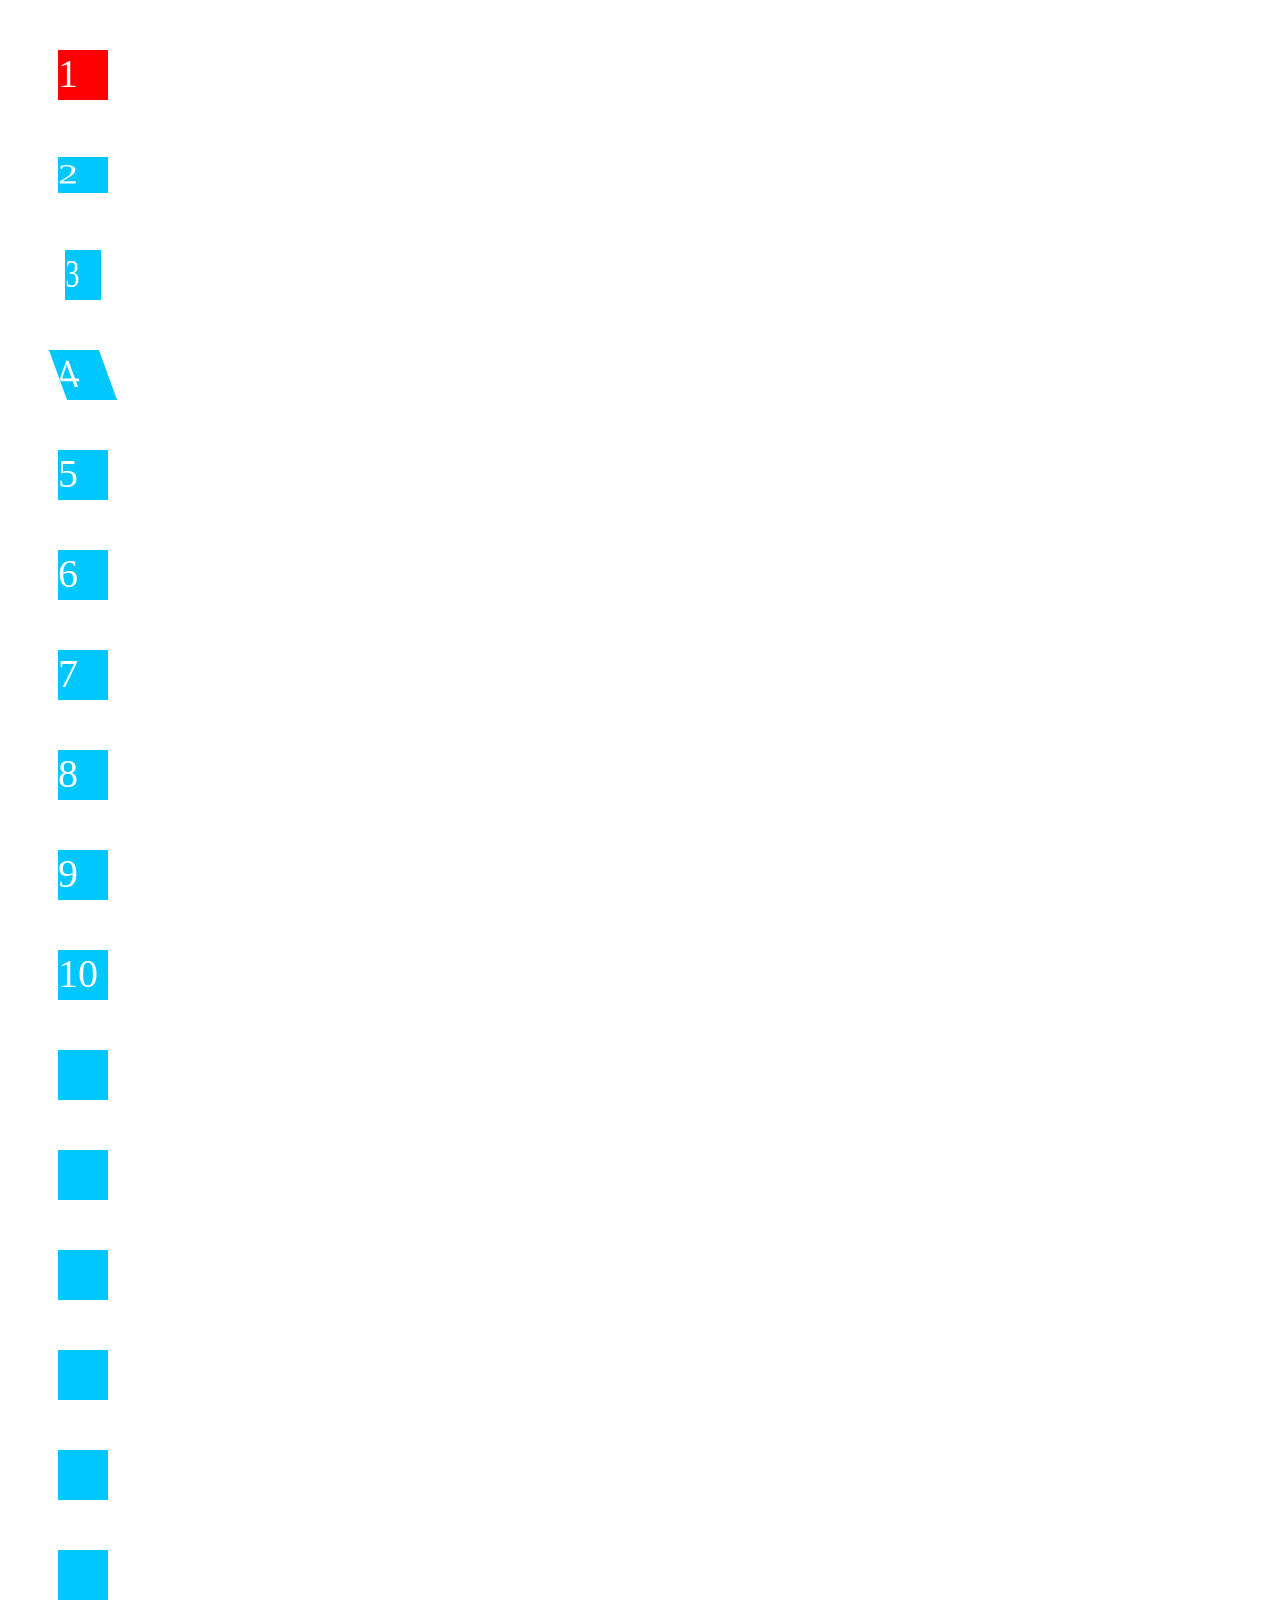
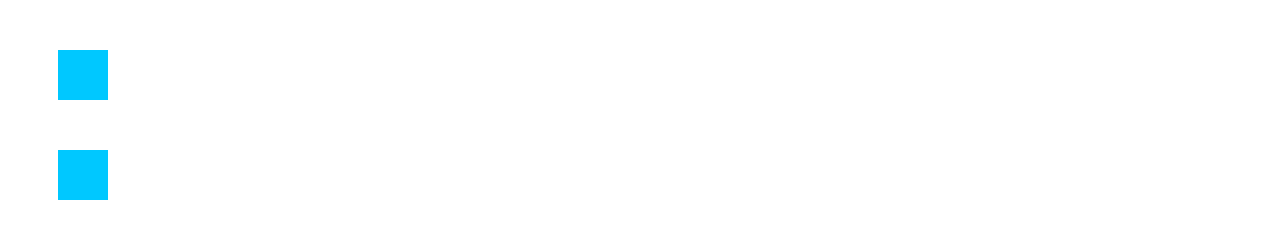
<file: 04-css-advanced/index.html>
<!doctype html>
<html lang="en">
  <head>
    <meta charset="UTF-8" />
    <meta name="viewport" content="width=device-width, initial-scale=1.0" />
    <link rel="stylesheet" href="style.css" />
    <title>Document</title>
  </head>
  <body>
    <div>1</div>
    <div>2</div>
    <div>3</div>
    <div>4</div>
    <div>5</div>
    <div>6</div>
    <div>7</div>
    <div>8</div>
    <div>9</div>
    <div>10</div>
    <div></div>
    <div></div>
    <div></div>
    <div></div>
    <div></div>
    <div></div>
    <div></div>
    <div></div>
  </body>
</html>
</file>
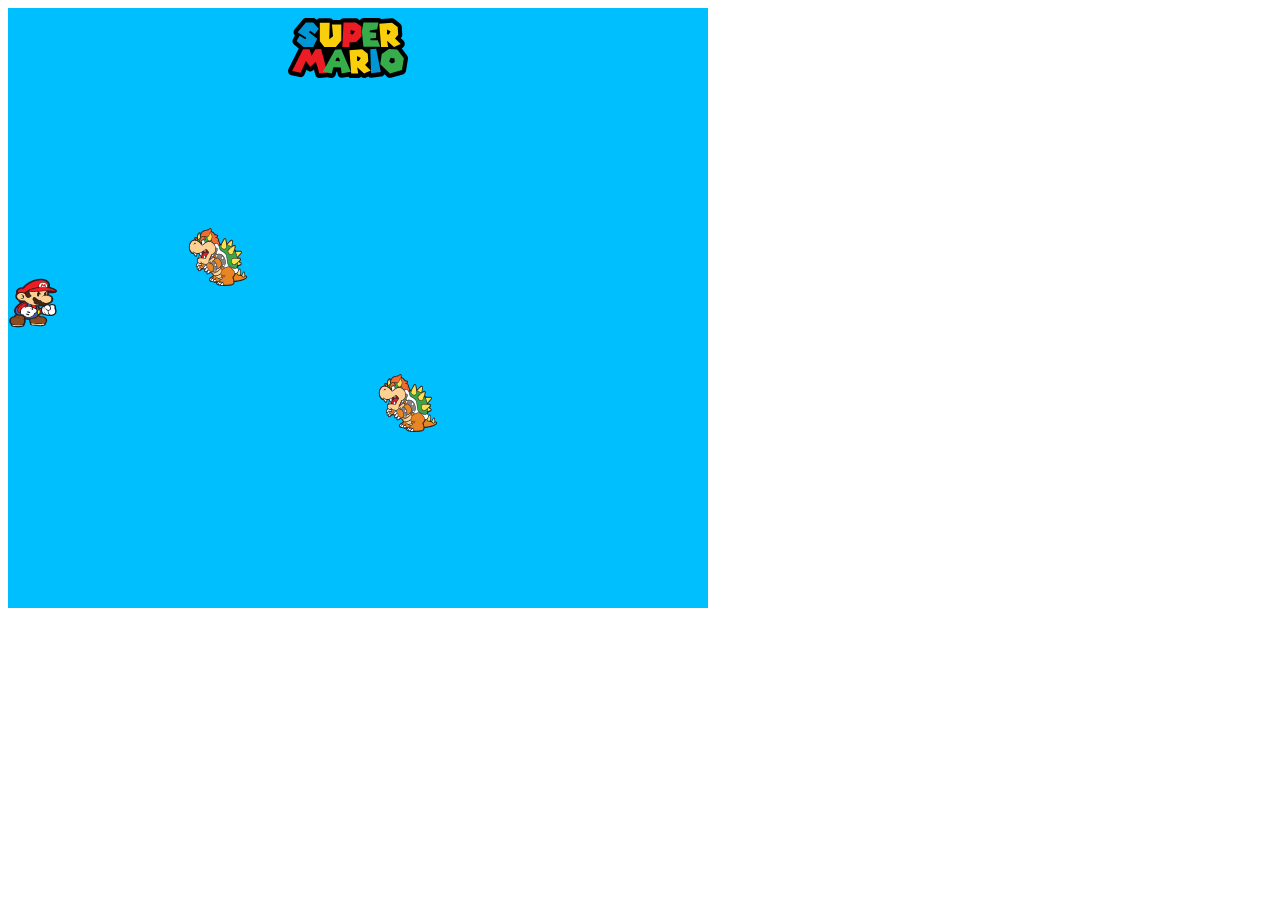
<file: 04-mario-game/index.html>
<!doctype html>
<html lang="en">
  <head>
    <meta charset="UTF-8" />
    <meta name="viewport" content="width=device-width, initial-scale=1.0" />
    <title>Document</title>
    <script async defer src="script.js"></script>
  </head>
  <body>
    <canvas
      id="gamebox"
      width="700px"
      height="600px"
      style="background-color: rgb(0, 191, 255);"
    ></canvas>
  </body>
</html>
</file>
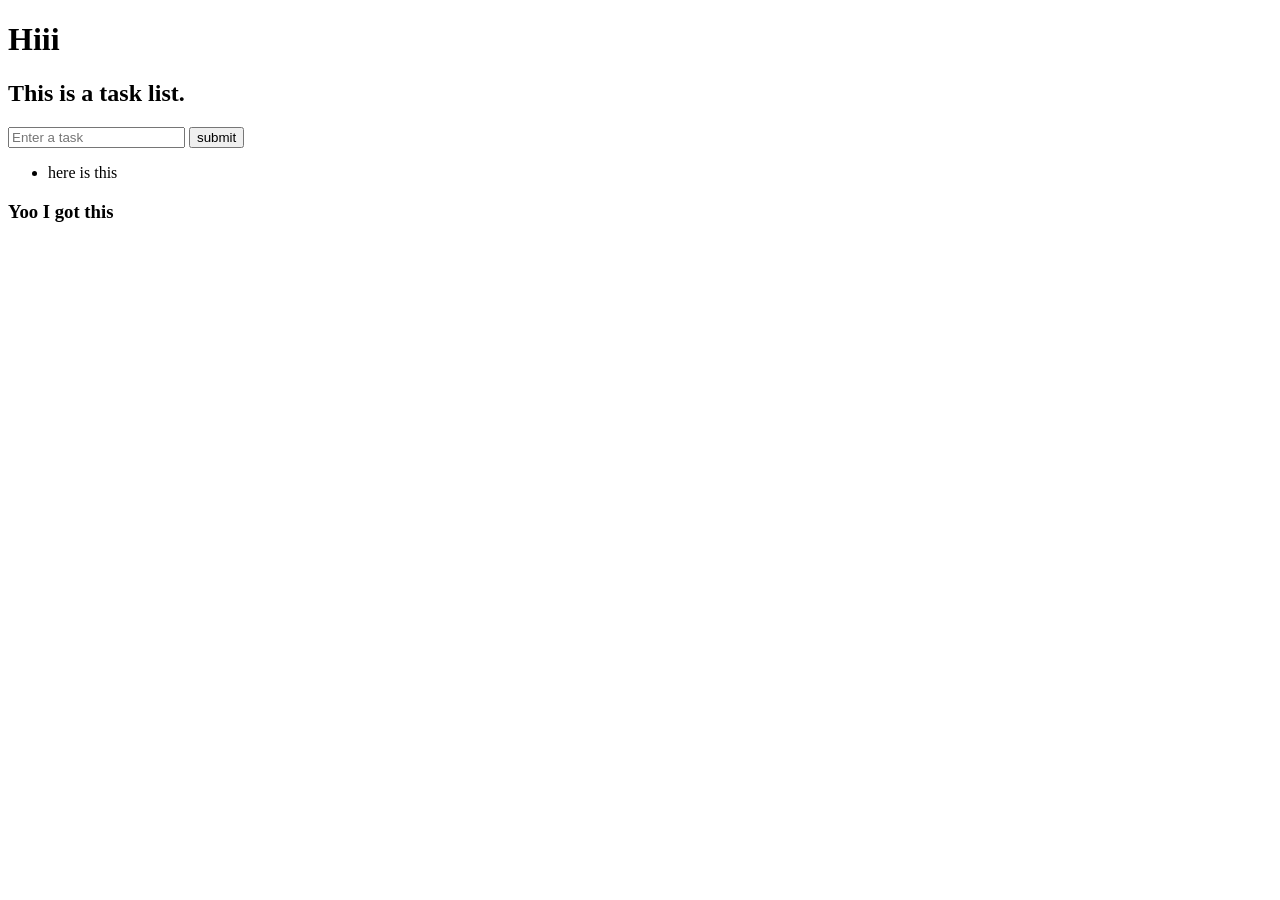
<file: 05-todo-js/index.html>
<!doctype html>
<html lang="en">
  <head>
    <meta charset="UTF-8" />
    <meta name="viewport" content="width=device-width, initial-scale=1.0" />
    <script defer src="script.js"></script>
    <title>Document</title>
  </head>
  <body>
    <h1>Hiii</h1>
    <h2>This is a task list.</h2>
    <input placeholder="Enter a task" id="inputHolder" />
    <button id="submitBtn">submit</button>
    <ul id="taskList">
      <li>here is this</li>
    </ul>
    <h3>Yoo I got this</h3>
  </body>
</html>
</file>
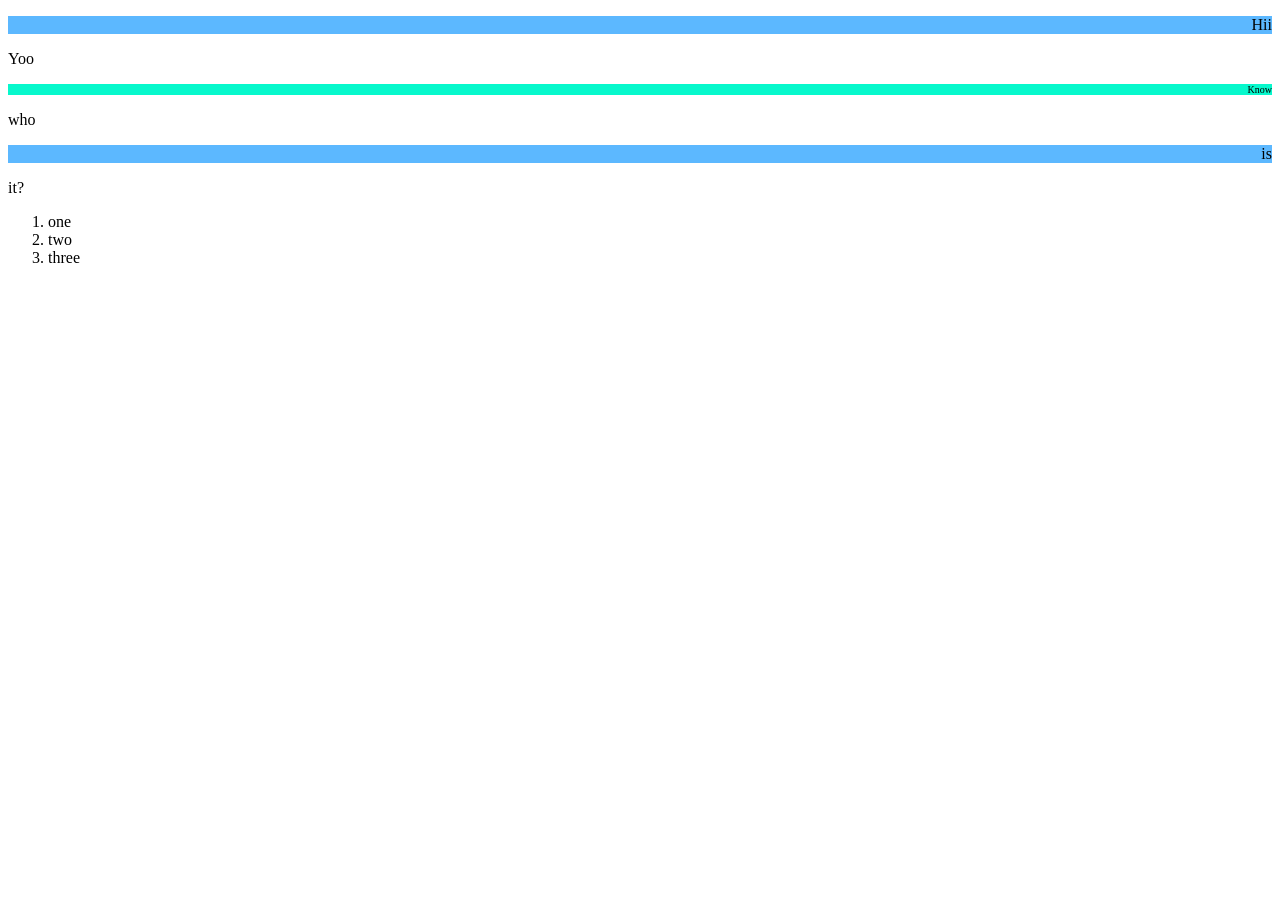
<file: class1/index.html>
<!doctype html>
<html lang="en">
  <head>
    <meta charset="UTF-8" />
    <meta name="viewport" content="width=device-width, initial-scale=1.0" />
    <title>Document</title>
    <link rel="stylesheet" href="style.css" />
  </head>
  <body>
    <p class="right">Hii</p>
    <p>Yoo</p>
    <p class="right" id="know">Know</p>
    <p>who</p>
    <p class="right">is</p>
    <p>it?</p>
    <ol>
      <li class="outer">
        one
        <ol>
          <li class="inner">
            here one
            <ol>
              <li class="inner">
                here one
                <ol>
                  <li class="inner">here</li>
                </ol>
              </li>
            </ol>
          </li>
        </ol>
      </li>
      <li>two</li>
      <li>three</li>
    </ol>
  </body>
</html>
</file>
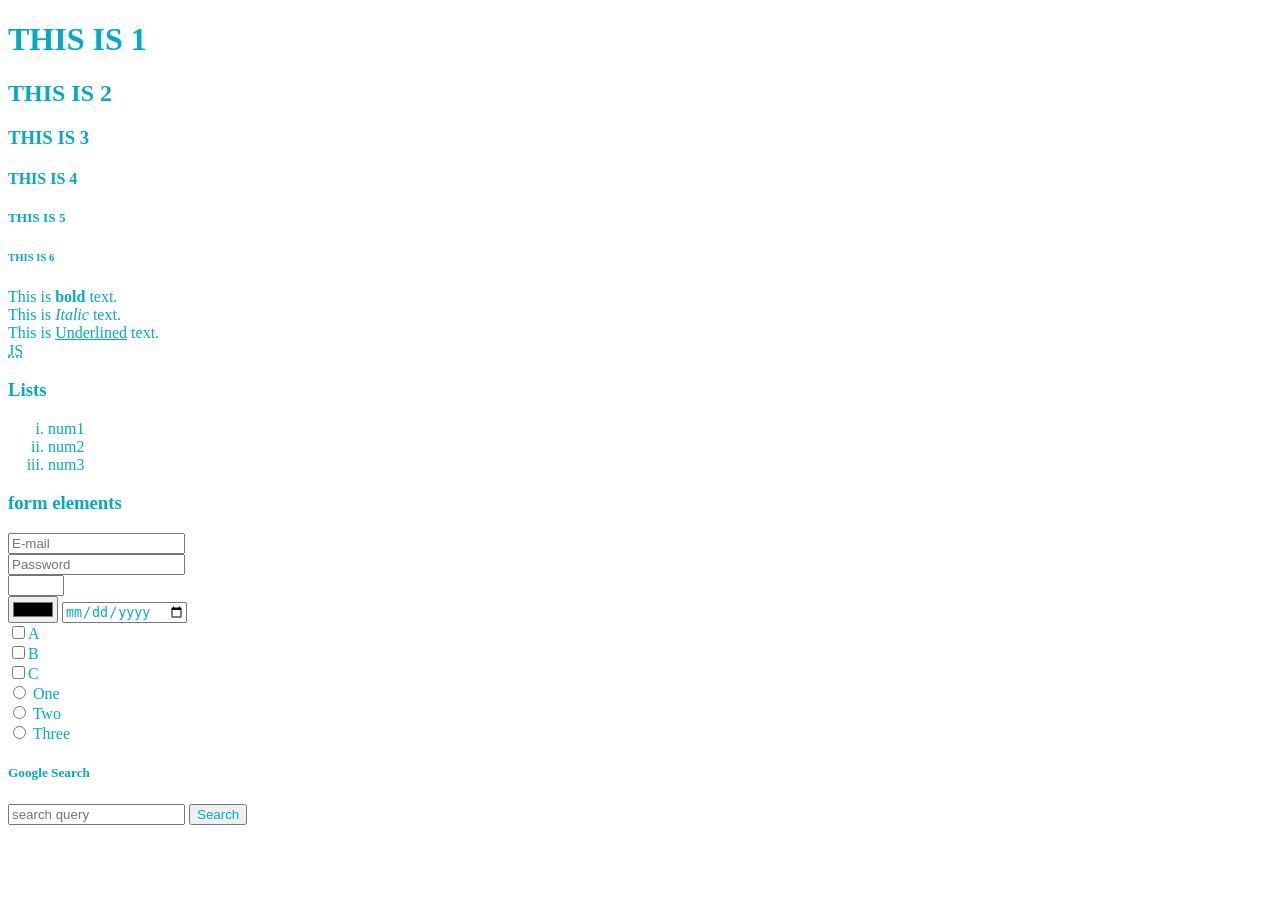
<file: Class2/index.html>
<!doctype html>
<html lang="en">
  <head>
    <meta charset="UTF-8" />
    <meta name="viewport" content="width=device-width, initial-scale=1.0" />
    <title>Document</title>
    <link rel="stylesheet" href="style.css" />
  </head>
  <body>
    <h1>THIS IS 1</h1>
    <h2>THIS IS 2</h2>
    <h3>THIS IS 3</h3>
    <h4>THIS IS 4</h4>
    <h5>THIS IS 5</h5>
    <h6>THIS IS 6</h6>

    This is <b>bold</b> text.
    <br />
    This is <i>Italic</i> text.
    <br />
    This is <u>Underlined</u> text.
    <br />
    <abbr title="JavaScript">JS</abbr>
    <br />
    <h3>Lists</h3>

    <ol type="i">
      <li>num1
      <ul type="square">
        <li>a
        <ol>
          <li>yes
          <ol>
            <li>one more</li>
          </ol>
          </li>
          <li>this one</li>
        </ol>
        </li>
        <li>b</li>
        <li>c</li>
        <li>d</li>
        <li>e</li>
        <li>f</li>
        <li>g</li>
      </ul>
      </li>
      <li>num2</li>
      <li>num3</li>
    </ol>

    <!-- btw -> strong could be anything depending on the browser
    it does not mean bold -->

    <h3>form elements</h3>

    <input type="email" placeholder="E-mail" />
    <br />
    <input type="password" placeholder="Password" />
    <br />
    <input type="number" min="100" max="200" />
    <br />
    <input type="color" />
    <input type="date" /><br />
    <input type="checkbox" />A<br />
    <input type="checkbox" />B<br />
    <input type="checkbox" />C<br />
    <input name="fruit" type="radio" /> One<br />
    <input name="fruit" type="radio" /> Two<br />
    <input name="fruit" type="radio" /> Three<br />
    <h5>Google Search</h5>
    <form action="https://google.com/search" method="get">
      <input name="f" placeholder="search query" />
      <button type="submit">Search</button>
    </form>
  </body>
</html>
</file>
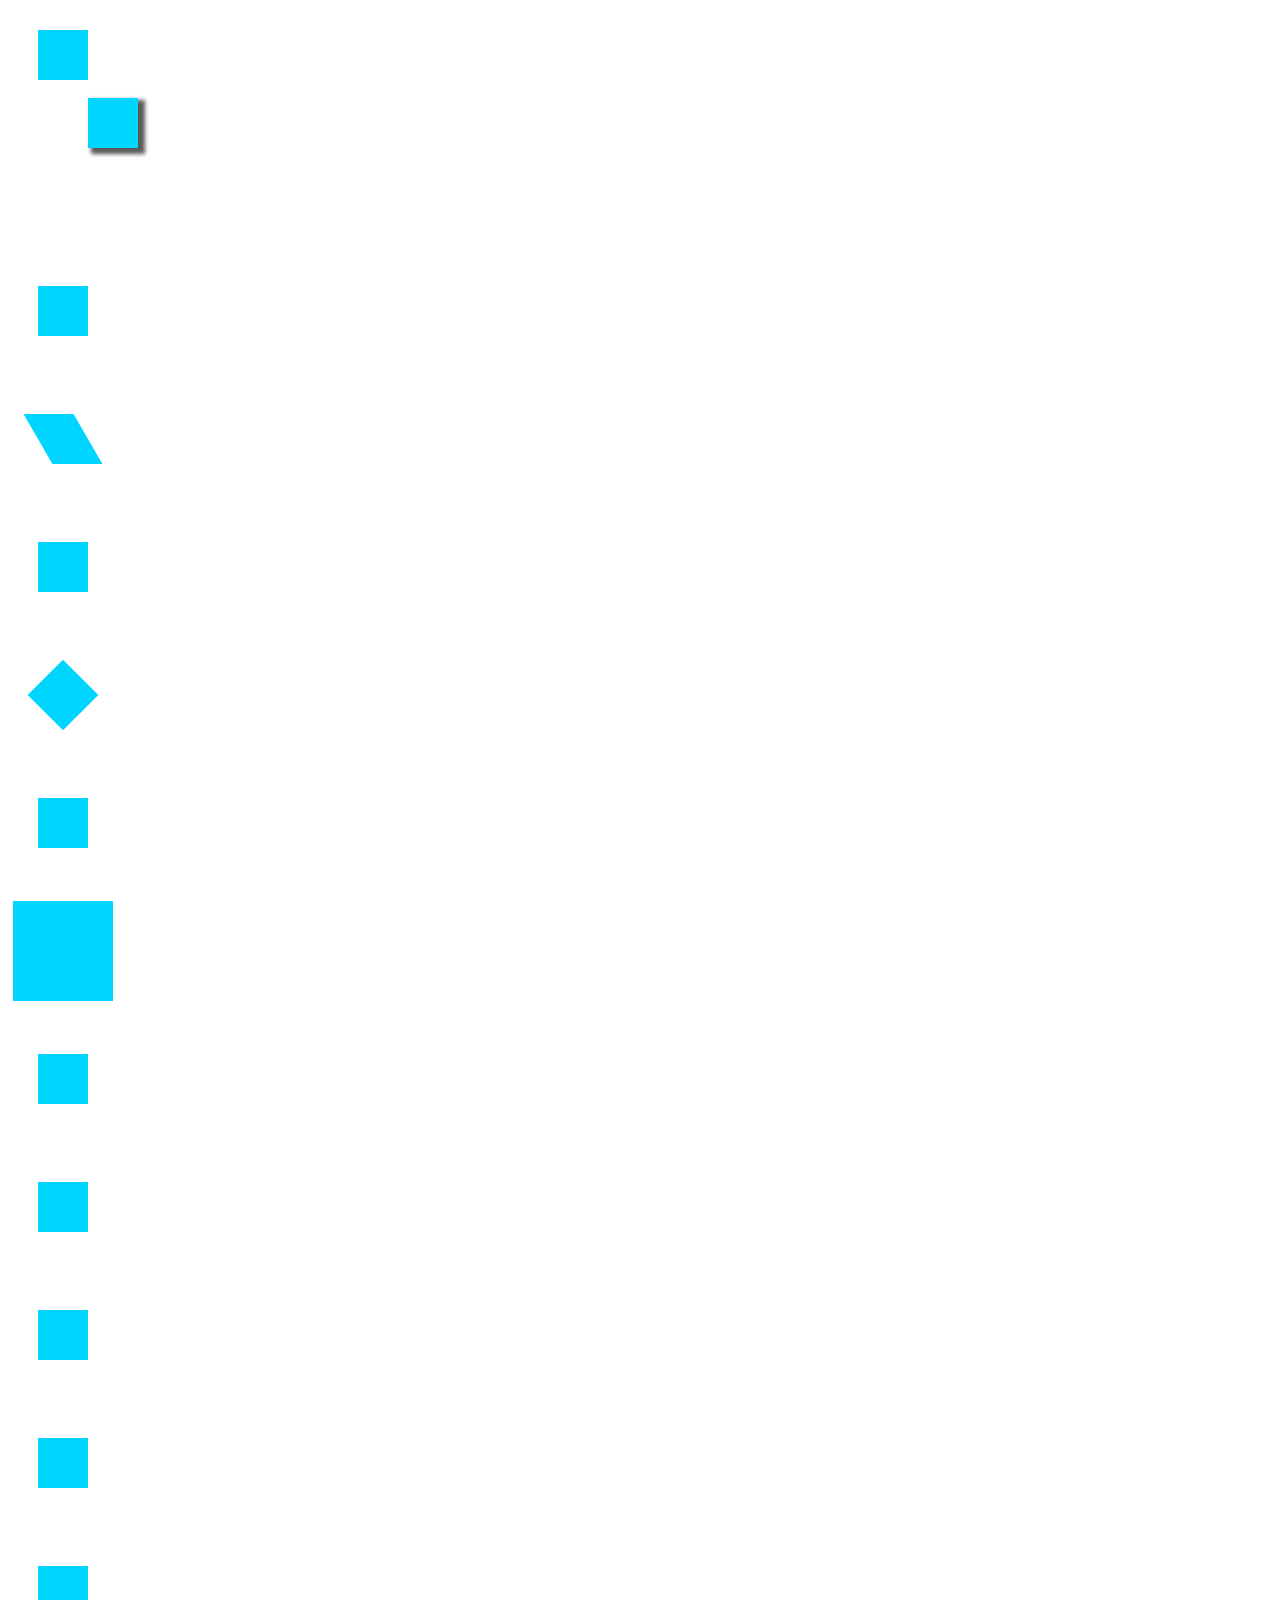
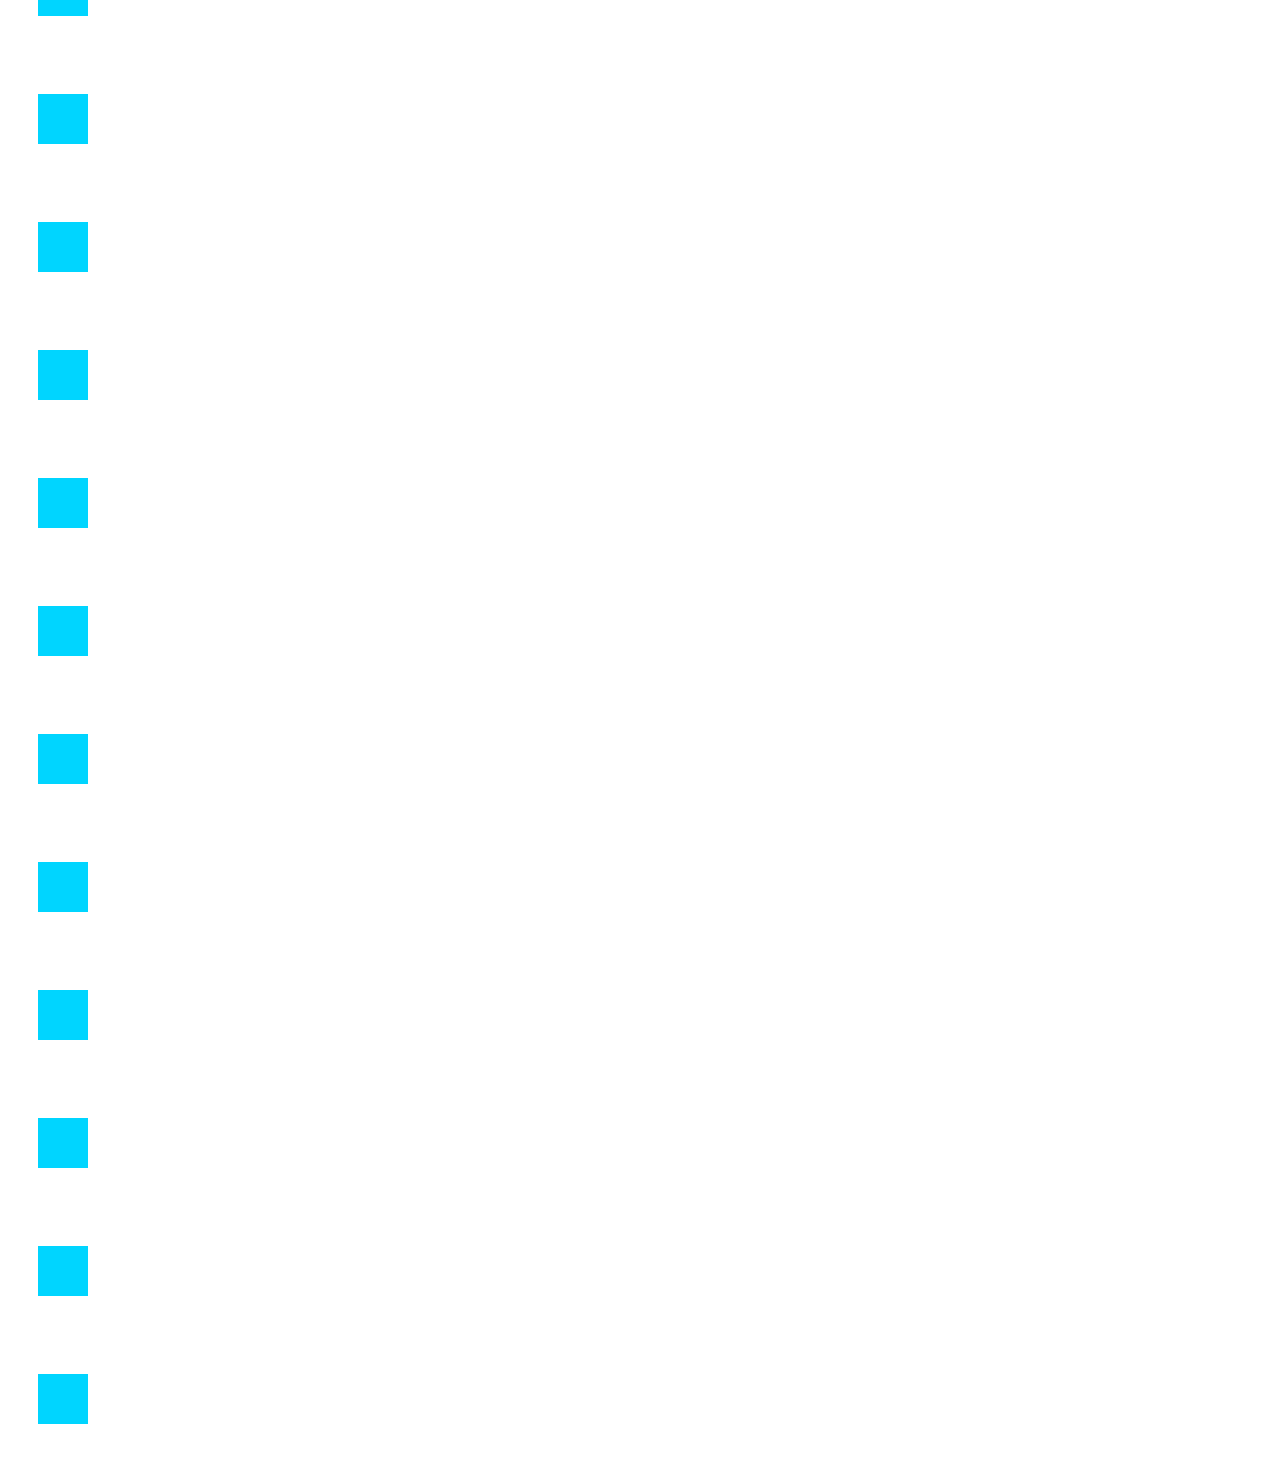
<file: 03-Css-fun/transform/index.html>
<!DOCTYPE html>
<html lang="en">
<head>
    <meta charset="UTF-8">
    <meta name="viewport" content="width=device-width, initial-scale=1.0">
    <title>Document</title>
    <link rel="stylesheet" href="style.css">
</head>
<body>
    <!-- Let's learn about CSS transforms -->
    <div></div><br>
    <div id="two"></div><br>
    <div></div><br>
    <div id="four"></div><br>
    <div></div><br>
    <div id="six"></div><br>
    <div></div><br>
    <div id="eight"></div><br>
    <div></div><br>
    <div id="ten"></div><br>
    <div></div><br>
    <div id="twelve"></div><br>
    <div></div><br>
    <div id="forteen"></div><br>
    <div></div><br>
    <div></div><br>
    <div></div><br>
    <div></div><br>
    <div></div><br>
    <div></div><br>
    <div></div><br>
    <div></div><br>
    <div></div><br>
    <div></div><br>

</body>
</html>
</file>
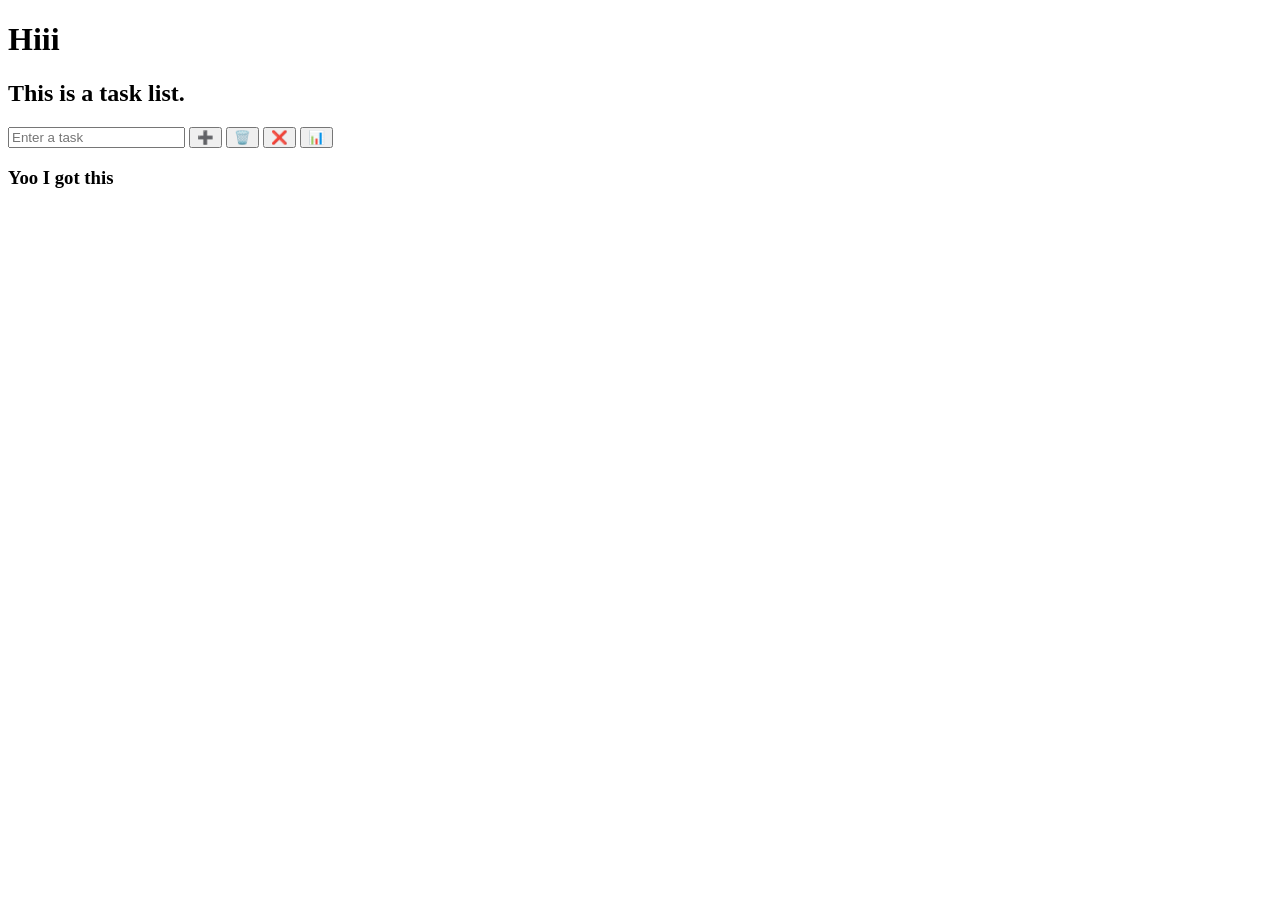
<file: 05-todo-js/advanced/index.html>
<!doctype html>
<html lang="en">
  <head>
    <meta charset="UTF-8" />
    <meta name="viewport" content="width=device-width, initial-scale=1.0" />
    <script defer async src="script.js"></script>
    <link rel="stylesheet" href="style.css">
    <title>Document</title>
  </head>
  <body>
    <h1>Hiii</h1>
    <h2>This is a task list.</h2>
    <input placeholder="Enter a task" id="inputHolder" />
    <button id="enterBtn">➕</button>
    <button id="clearBtn">🗑️</button>
    <button id="clearInputBtn">❌</button>
    <button id="sortBtn">📊</button>
    <ul id="taskList">
    </ul>
    <h3>Yoo I got this</h3>
  </body>
</html>
</file>
<file: 04-css-advanced/style.css>
div{
    height: 50px;
    width: 50px;
    margin: 50px;
    background-color: rgb(0, 200, 255);
    color: white;
    font-size: 30pt;
}

div:nth-child(1){
    background-color: red;
}

div:nth-child(2){
    transform: rotateX(45deg);
}

div:nth-child(3){
    transform: rotateY(45deg);
}

div:nth-child(4){
    transform: skewX(20deg);
}

div:nth-child(5){
    transition: 0.5s;
}

div:nth-child(5):hover{
    transform:rotate(360deg) ;
    background-color: red;
    transition: 0.5s;
}

div:nth-child(6):hover{
    transform: translateX(100px);
    transition: 0.5s;
}


div:nth-child(7):hover{
    margin-left : 130px;
    transition: 0.5s;
    background-color: red;
}


div:nth-child(8):hover{
    transform: translateX(100px) rotateZ(360deg);
    transition: 0.5s;
}

div:nth-child(9):hover{
    animation-name:wheel;
    animation-duration: 2s;
    animation-iteration-count: infinite;
}


@keyframes wheel{
    0%{
    }
    25%{
        transform: scale(2) rotateZ(-180deg);
    }
    50%{
        transform: translateX(100px) rotateZ(360deg);
    } 
    75%{
        transform: scale(0.5) rotateZ(-180deg);
    }
    100%{
        
    }
}
</file>
<file: class1/style.css>
.right{
    text-align: right;
    background-color: rgb(92, 184, 255)
}
#know{
    font-size:10px;
    background-color: rgb(7, 248, 204)
}
.outer .inner{
    visibility: hidden;
    height: 0;
}
.outer:hover> * > .inner{
    height: max-content;
    visibility:visible
}
/* .inner > * > .inner{
    visibility: hidden;
    height: 0;
} */
.inner:hover> * > .inner{
    height:max-content;
    visibility:visible
}
</file>
<file: Class2/style.css>
*{
    color:rgb(0, 171, 202);
}

li li{
    height:0;
    visibility: hidden;
}
li:hover> * > *{
    height:auto;
    visibility: visible;
}
</file>
<file: 03-Css-fun/transform/style.css>
div{
    background-color:rgb(0, 213, 255);
    height: 50px;
    width: 50px;
    margin: 30px;
}

#two{
    transition: 0.2s;
    transform: translatex(50px) translateY(-60px);
    box-shadow: 5px 4px 4px 2px rgba(0, 0, 0, 0.654);
}
#two:hover{
    transition: 0.5s;
    transform: translatex(48px) translateY(-64px);
    box-shadow: 5px 8px 8px 2px rgba(0, 0, 0, 0.654);
    
}
#two:active{
    transition: 0.05s;
    transform: translatex(52px) translateY(-58px);
    box-shadow: 1px 1px 1px 0px rgba(0, 0, 0, 0.654);
}

#four{
    transform: skewX(30deg);
}

#six{
    transform: rotate(45deg);
}

#eight{
    transform: scale(2);
}
</file>
<file: 05-todo-js/advanced/style.css>
li > button{
    display: inline-block;
    margin-right:5px;
}
</file>
